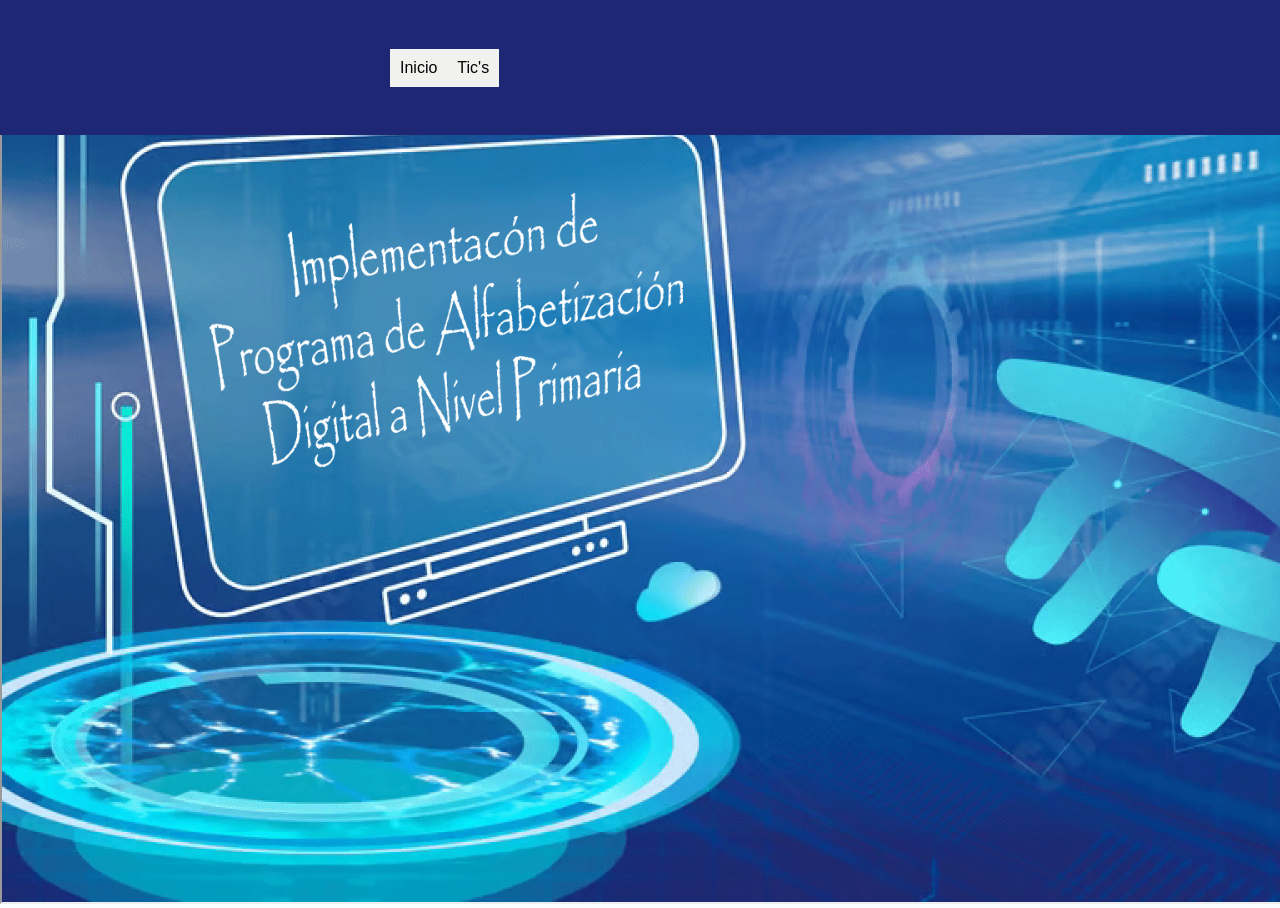
<file: index.html>
<!DOCTYPE html>
<html lang="en">
<head>
    <meta charset="UTF-8">
    <meta name="viewport" content="width=device-width, initial-scale=1.0">
    <title>Document</title>
    <link rel="stylesheet" href="style.css">
    <link rel="preconnect" href="https://fonts.googleapis.com">
<link rel="preconnect" href="https://fonts.gstatic.com" crossorigin>
<link href="https://fonts.googleapis.com/css2?family=Caveat:wght@400..700&display=swap" rel="stylesheet">







</head>
<body>
   <header>
   
    
<div id="nave">
    
   <ul>
      <li><a href="info.html" target="conte">Inicio</a></li>
     
      <li><a href="inicio.html" target="conte">Tic's</a>

        <ul>
            <li><a href="hardware.html" target="conte"> Hardware</a>
                <ul>
                   

                </ul>
          </li>
            <li><a href="software.html" target="conte">Software</a>
                <ul>
             <li><a href="clasi.html" target="conte">Clasificación</a></li>
                </ul>
            </li>
            
              <ul>
                  <li><a href=""></a></li>
                  <li><a href=""></a></li>
              </ul>
          </li>
          <li><a href="">La ofimatica</a>
              <ul>
                <li><a href="">Word</a>
                <ul>
                    <li><a href="word.html" target="conte">Contenido</a></li>
                    <li><a href="wact.html"target="conte">Actividad 1</a></li>
                    <li><a href="act2.html"target="conte">Actividad 2</a></li>
                </ul>
                </li>
                <li><a href="">Power Point</a>
                <ul>
                    <li><a href="poewe.html"target="conte">Contenido</a></li>
                    <li><a href="pacti.html" target="conte">Actividad 1</a></li>
                    <li><a href="act2p.html"target="conte">Actividad 2</a></li>
                </ul>
              
                </li>
                
              </ul>
          </li>
        </ul>
    



</ul>
</div>







</header>
 
<iframe class="diferenciador" src="info.html" name="conte"></iframe>

</body>
</html>
</file>
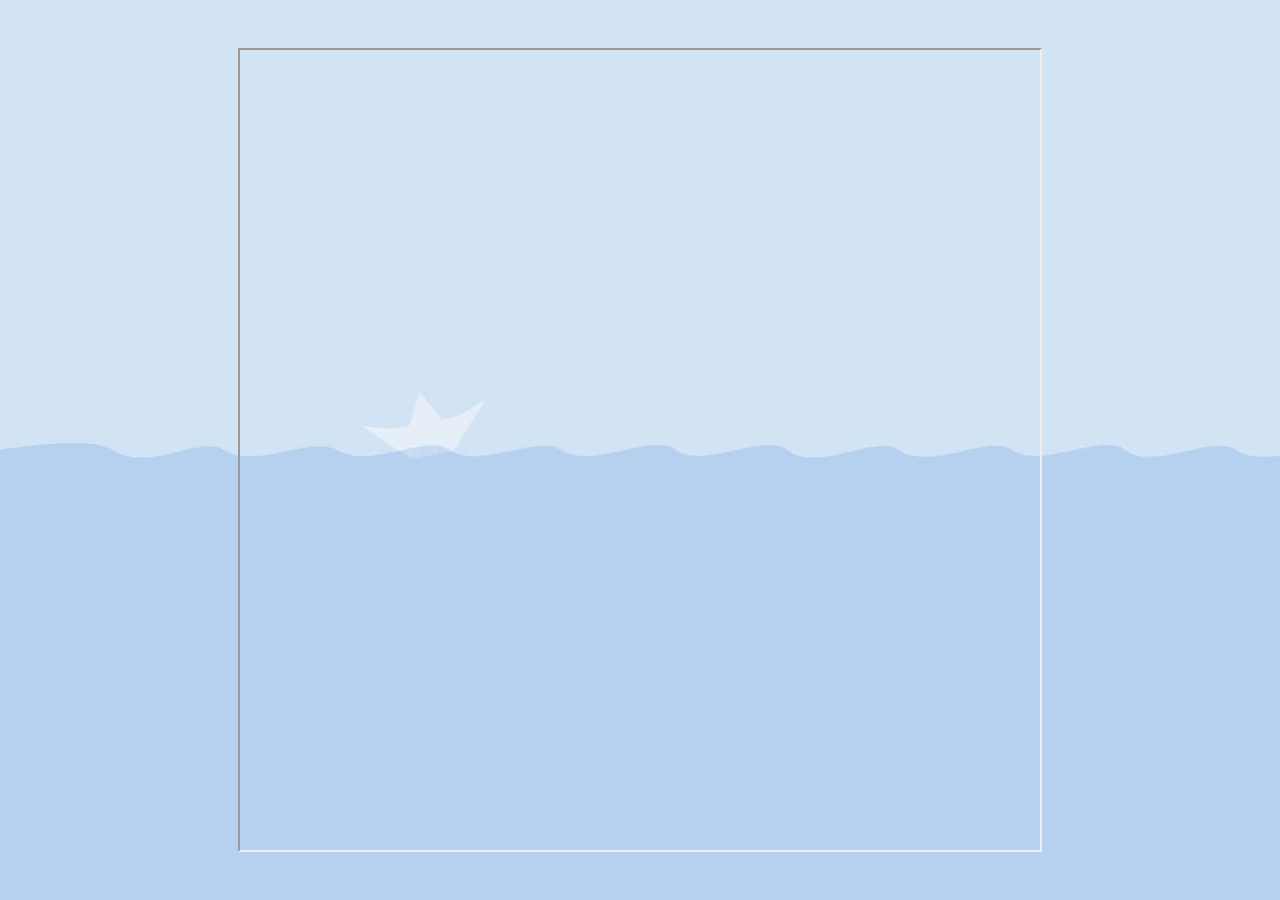
<file: act2.html>
<!DOCTYPE html>
<html lang="en">
<head>
    <meta charset="UTF-8">
    <meta name="viewport" content="width=device-width, initial-scale=1.0">
    <title>Document</title>
      <link rel="stylesheet" href="style.css">
</head>
<body class="rojo">
     <iframe src="https://docs.google.com/document/d/e/2PACX-1vS0Bcs7-ZZovWyjrK8ysfkC1aVosnG9SMJXoWRtauHa0tWlvYfZD3oHLkxBIfqLWl5eLH-TRluPzCmy/pub?embedded=true" width="800vh" height="800vh"></iframe>
</body>
</body>
</html>
</file>
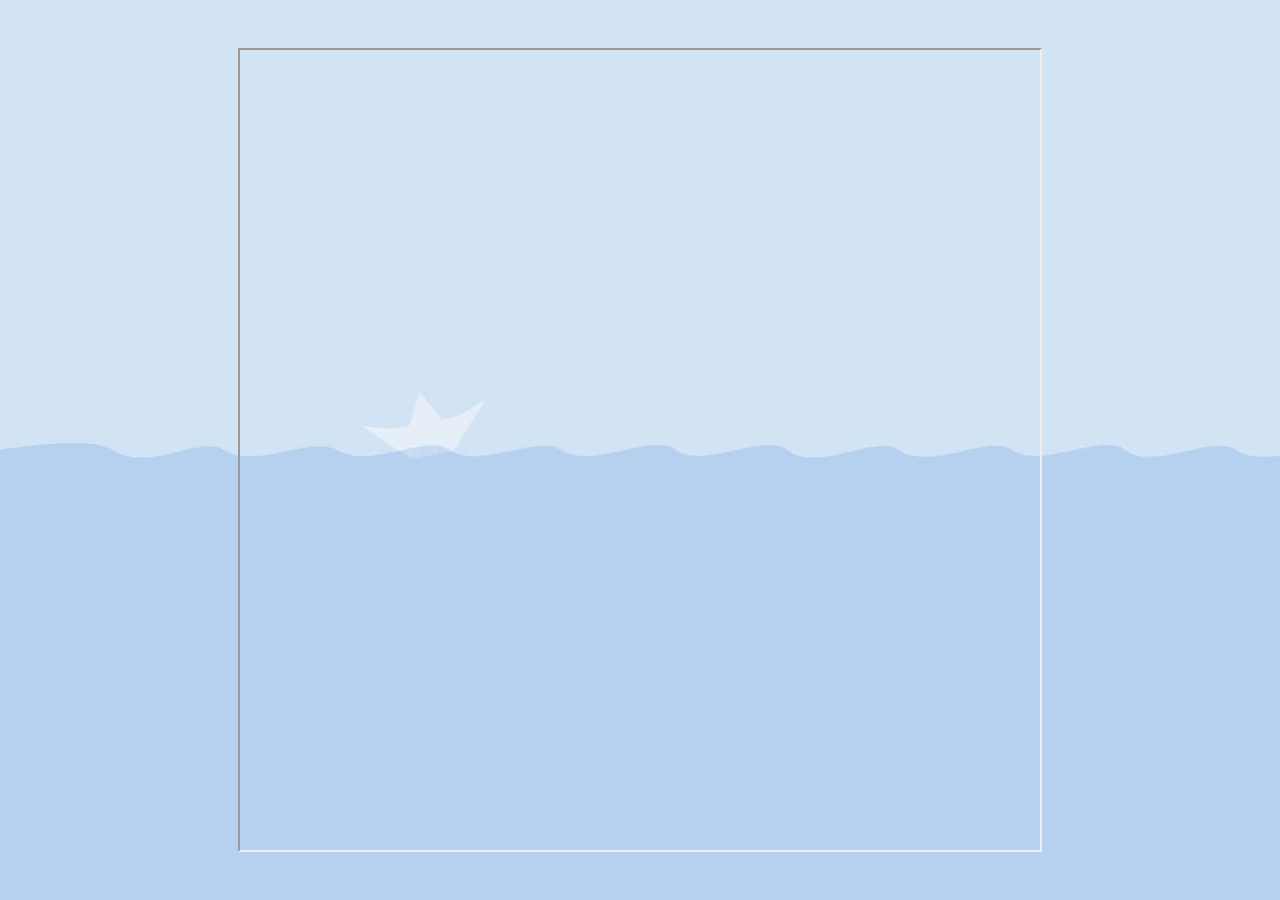
<file: act2p.html>
<!DOCTYPE html>
<html lang="en">
<head>
    <meta charset="UTF-8">
    <meta name="viewport" content="width=device-width, initial-scale=1.0">
    <title>Document</title>
      <link rel="stylesheet" href="style.css">
</head>
<body  class="rojo">
  <iframe src="https://docs.google.com/document/d/e/2PACX-1vQGHlEONCCl0O4vgt0DKa0AxizNUYEvNt3xGdm6Fjs9GucRk1iZOQLGOylypUCG94_Z3yYV5YvyT4ez/pub?embedded=true" width="800vh" height="800vh"></iframe>
</body>
</html>
</file>
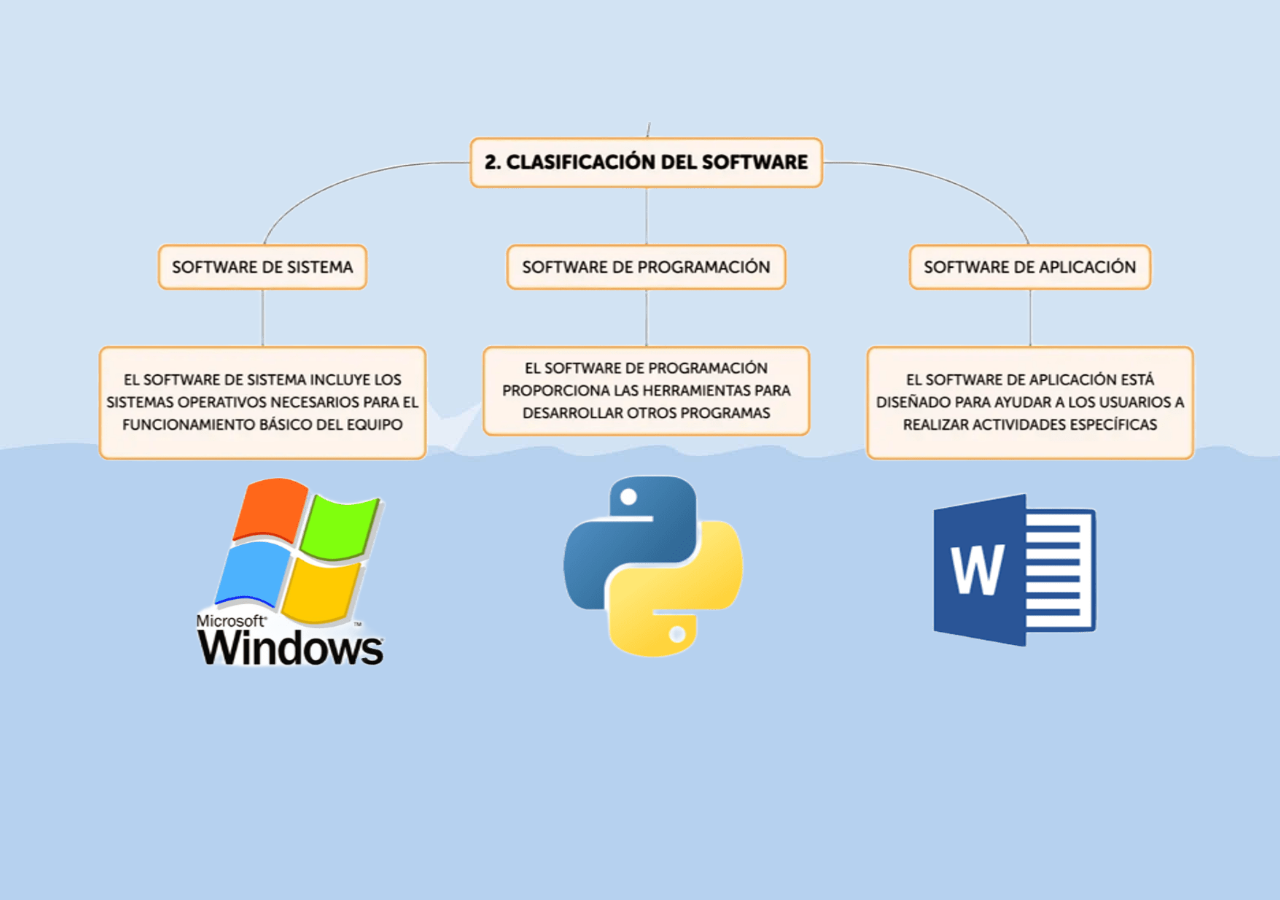
<file: clasi.html>
<!DOCTYPE html>
<html lang="en">
<head>
    <meta charset="UTF-8">
    <meta name="viewport" content="width=device-width, initial-scale=1.0">
    <title>Document</title>
     <link rel="stylesheet" href="style.css">
</head>
</head>
<body class="rojo">
    
<table>
<tr>
<td align="center" > <img src="cable3.png"  width="1400px" heigth="500px" ></td>
</tr>








</table>

</body>
</html>
</file>
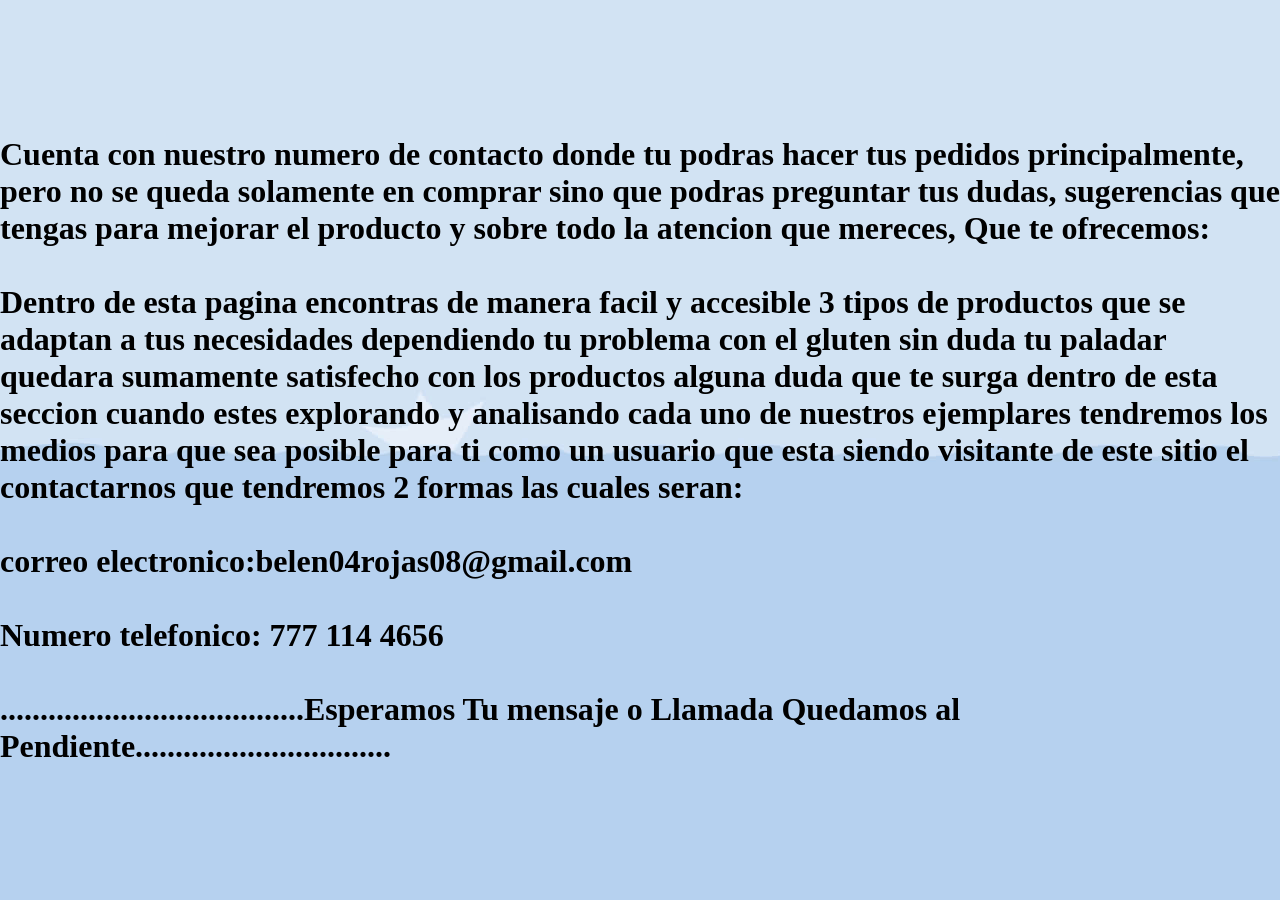
<file: contactanos.html>
<!DOCTYPE html>
<html lang="en">
<head>
    <meta charset="UTF-8">
    <meta name="viewport" content="width=device-width, initial-scale=1.0">
    <title>Document</title>
    <link rel="stylesheet" href="style.css">
</head>
<body class="rojo">
    <h1 aling="center"> Cuenta con nuestro numero de contacto donde tu podras hacer tus pedidos principalmente, pero no se queda solamente en comprar sino que podras preguntar tus dudas, sugerencias que tengas para mejorar el producto y sobre todo la atencion que mereces, Que te ofrecemos:<br><br>Dentro de esta pagina encontras de manera facil y accesible 3 tipos de productos que se adaptan a tus necesidades dependiendo tu problema con el gluten sin duda tu paladar quedara sumamente satisfecho con los productos
    alguna duda que te surga dentro de esta seccion cuando estes explorando y analisando cada uno de nuestros ejemplares tendremos los medios para que sea posible para ti como un usuario que esta siendo visitante de este sitio el contactarnos que tendremos 2 formas las cuales seran:<br><br>correo electronico:belen04rojas08@gmail.com<br><br>Numero telefonico: 777 114 4656<br><br>......................................Esperamos Tu mensaje o Llamada Quedamos al Pendiente................................</h1>

</body>
</html>
</file>
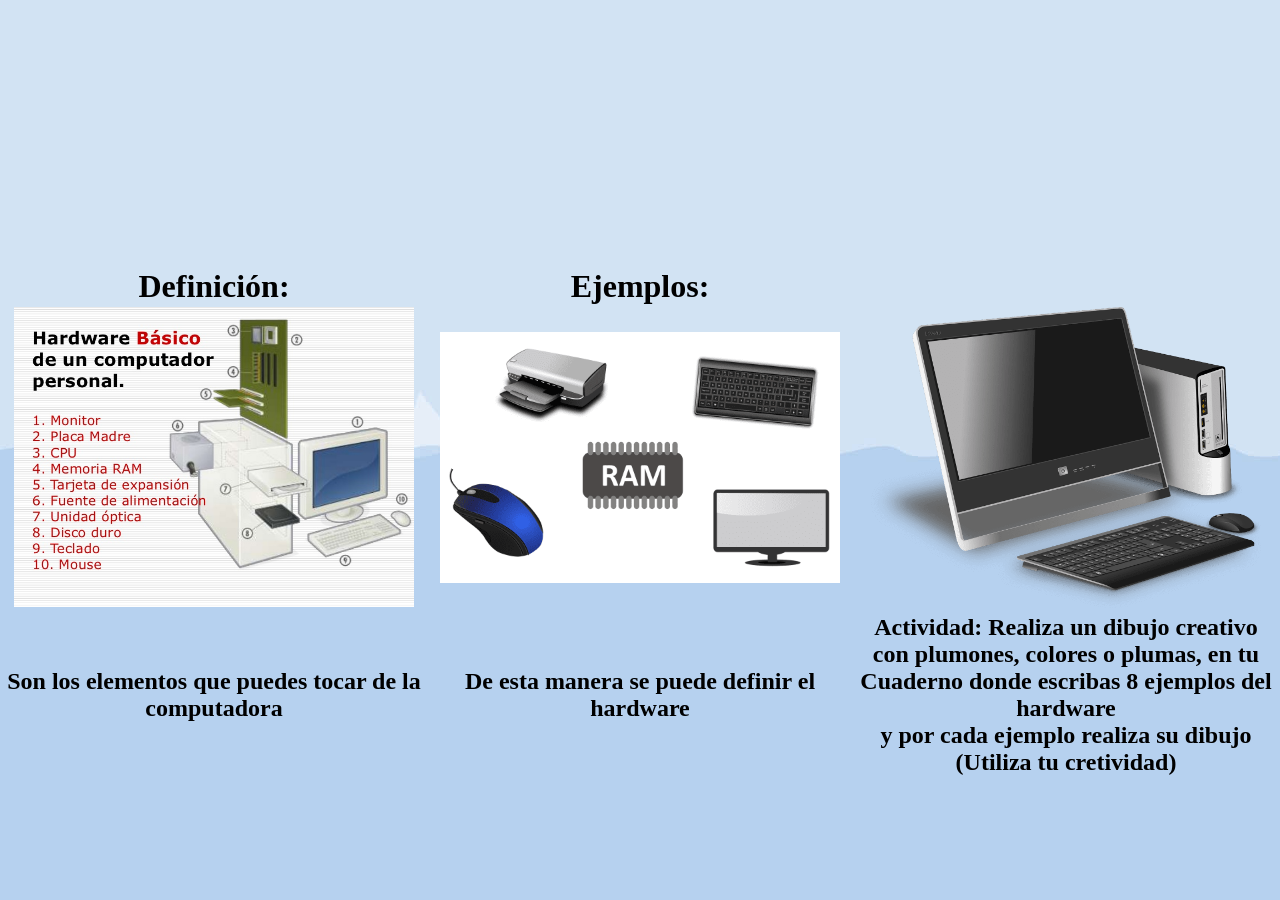
<file: hardware.html>
<!DOCTYPE html>
<html lang="en">
<head>
    <meta charset="UTF-8">
    <meta name="viewport" content="width=device-width, initial-scale=1.0">
    <title>Document</title>
    <link rel="stylesheet" href="style.css">
</head>

<body class="rojo">
<h1> </h1>
<div>
   <br><br><br><br><br><br><br><br>
<table>
  <tr align="center">
<td width="10%"> <h1> Definición:</h1></td>

<td width="10%"> <h1> Ejemplos:</h1></td>

<td width="10%"> <h1></h1></td>
</tr>
</div>

<tr>
<td align="center" > <img src="basico.png"  width="400px" heigth="400px" ></td>

<td align="center"> <img src="pat.png"  width=400px" heigth="400px"></td>

<td align="center"> <img src="elem.png" width="400px" heigth="400px"></td>




<tr> <td align="center"><h2> Son los elementos que puedes tocar de la computadora</h2></td>
 <td align="center"><h2>De esta manera se puede definir el hardware</h2></td>
 <td align="center"><h2>Actividad: Realiza un dibujo creativo con plumones, colores o plumas, en tu Cuaderno donde escribas 8 ejemplos del hardware<br> y por cada ejemplo realiza su dibujo<br>(Utiliza tu cretividad)</h2> </td></tr

>
</table>







    
    
</body>
</html>
</file>
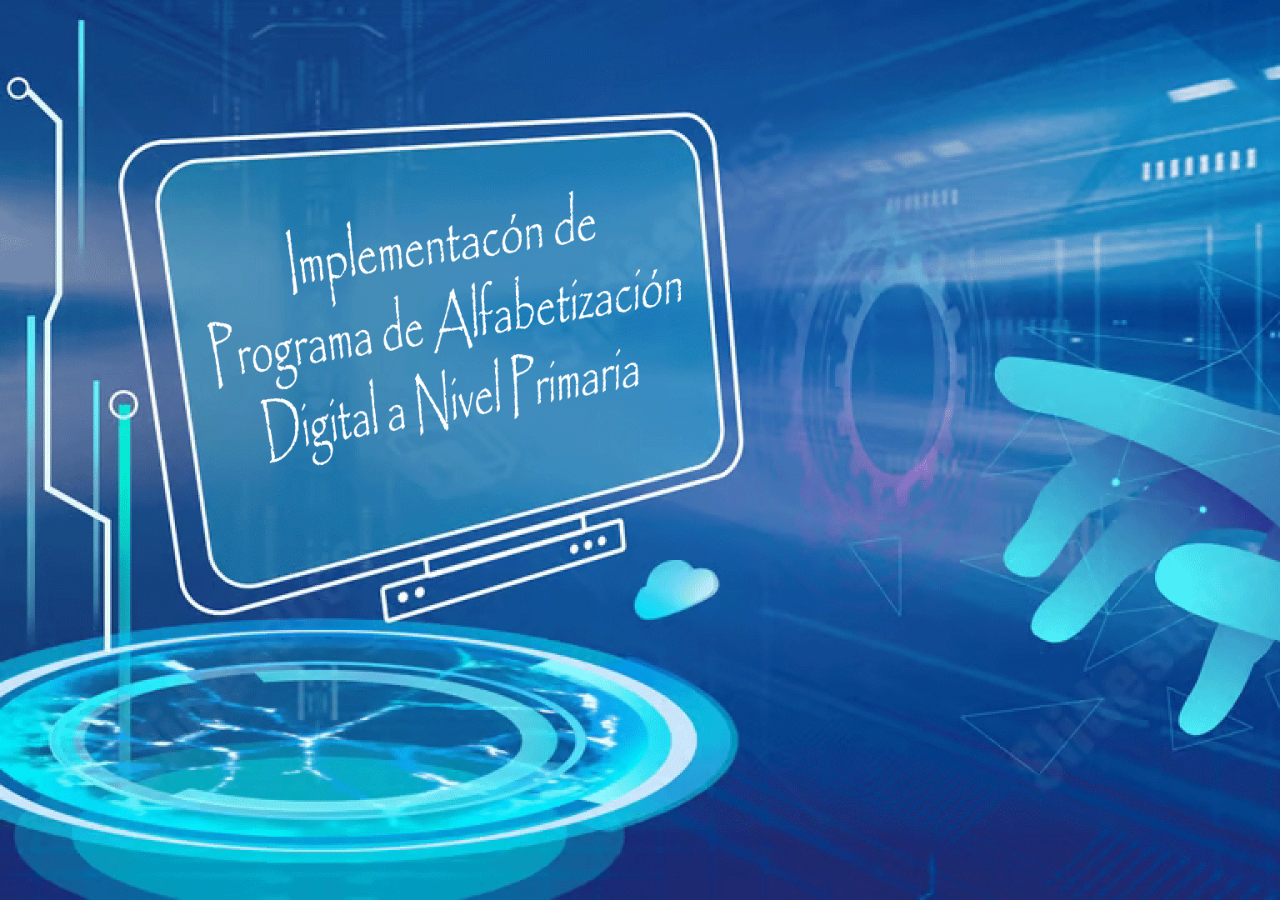
<file: info.html>
<!DOCTYPE html>
<html lang="en">
<head>
    <meta charset="UTF-8">
    <meta name="viewport" content="width=device-width, initial-scale=1.0">
    <title>Document</title>
    <link rel="stylesheet" href="style.css">
</head>
<body class="fondo">

  <h1> </h1>

    
</body>
</html>
</file>
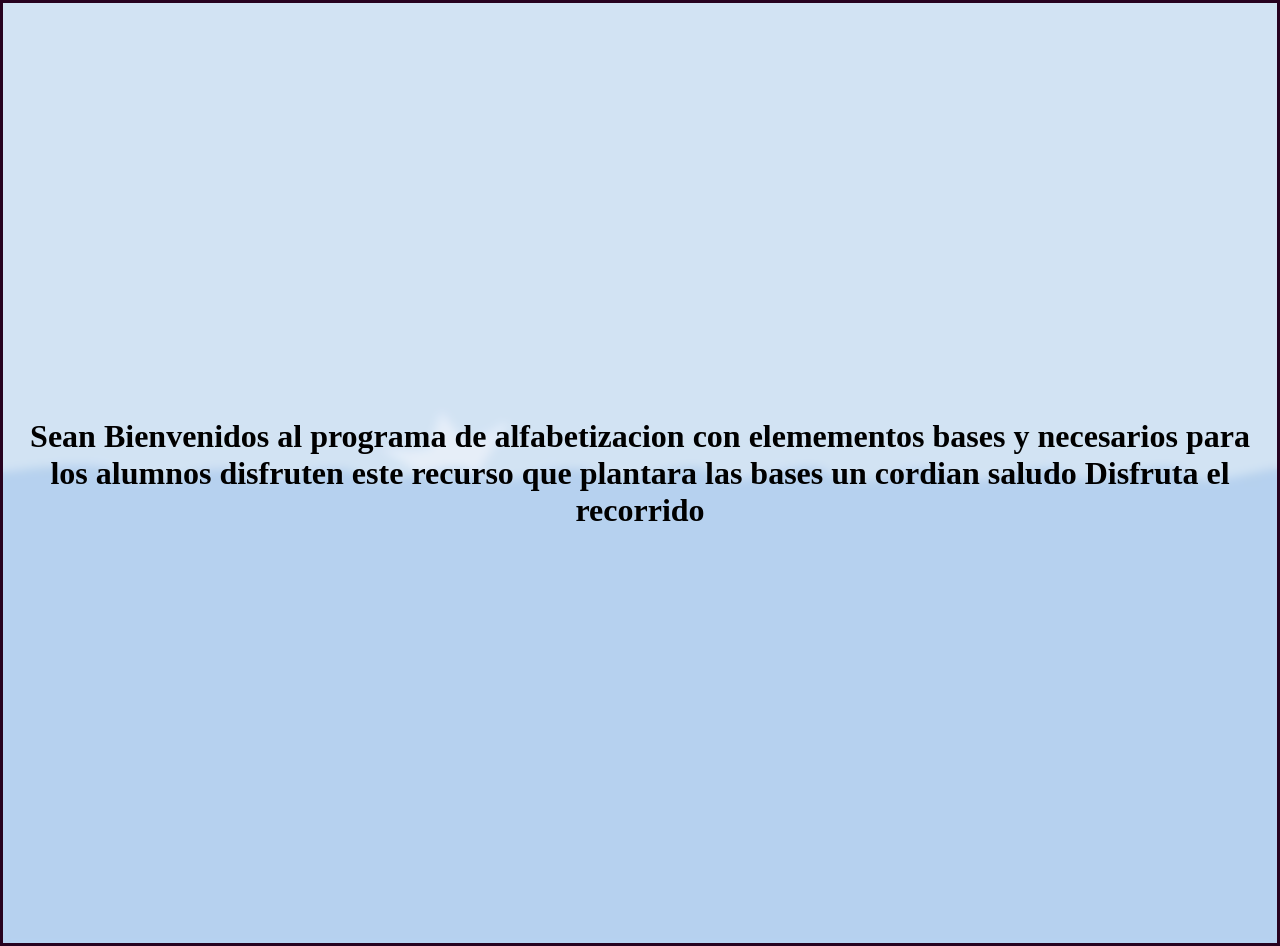
<file: inicio.html>
<!DOCTYPE html>
<html lang="en">
<head>
    <meta charset="UTF-8">
    <meta name="viewport" content="width=device-width, initial-scale=1.0">
    <title>Document</title>
    <link rel="stylesheet" href="style.css">
</head>
<body class="pro">
 <h1> Sean Bienvenidos al programa de alfabetizacion con elemementos bases y necesarios para los alumnos disfruten este recurso que plantara las bases un cordian saludo Disfruta el recorrido</h1> <br>
 <br><br> 

   
</body>
</html>
</file>
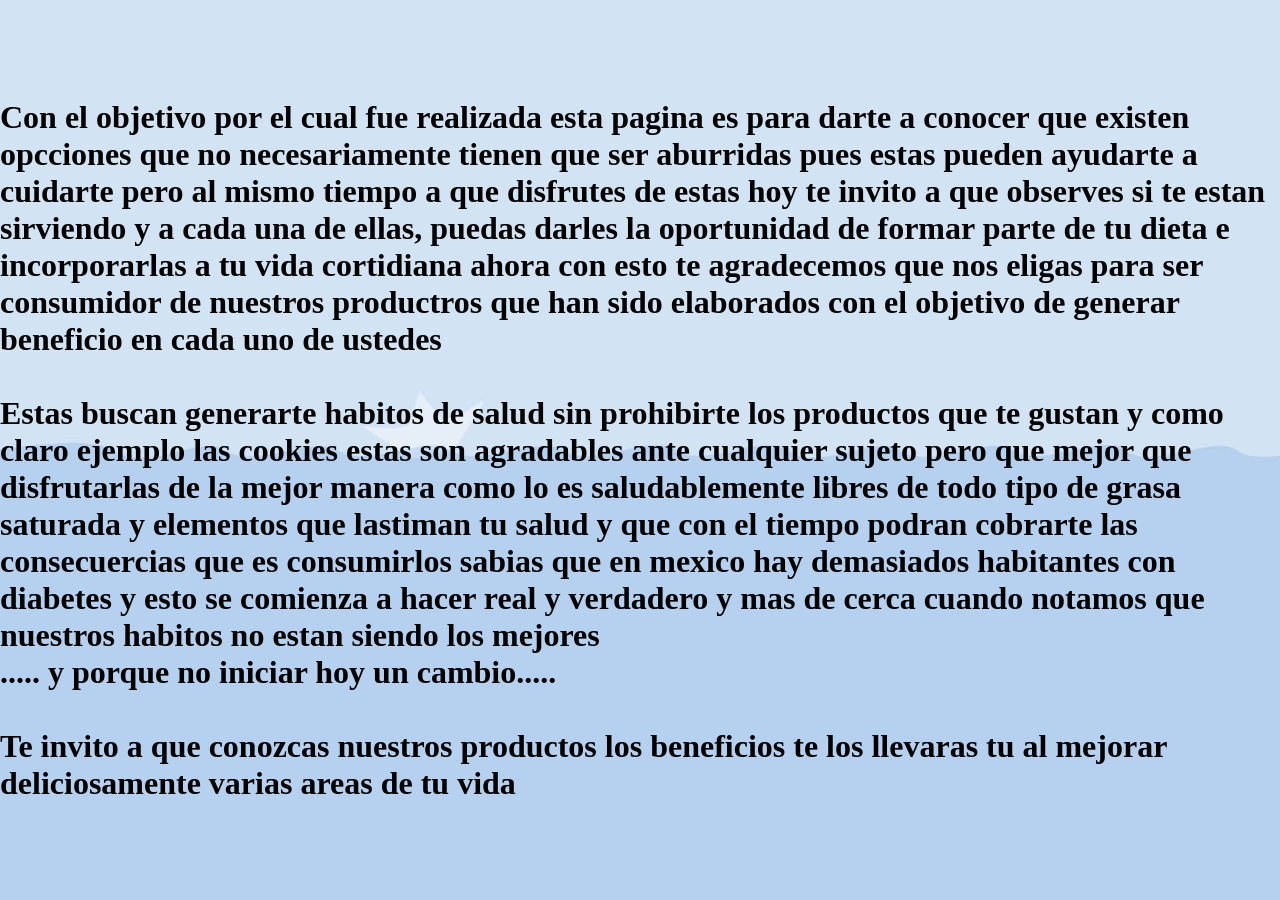
<file: objetivos.html>
<!DOCTYPE html>
<html lang="en">
<head>
    <meta charset="UTF-8">
    <meta name="viewport" content="width=device-width, initial-scale=1.0">
    <title>Document</title>
    <link rel="stylesheet" href="style.css">
</head>
<body class="rojo">
 <h1>Con el objetivo por el cual fue realizada esta pagina es para darte a conocer que existen opcciones que no necesariamente tienen que ser aburridas pues estas pueden ayudarte a cuidarte pero al mismo tiempo a que disfrutes de estas hoy te invito a que observes si te estan sirviendo y a cada una de ellas, puedas darles la oportunidad de formar parte de tu dieta e incorporarlas a tu vida cortidiana ahora con esto te agradecemos que nos eligas para ser consumidor de nuestros productros que han sido elaborados con el objetivo de generar beneficio en cada uno de ustedes<br><br> Estas buscan generarte habitos de salud sin prohibirte los productos que te gustan y como claro ejemplo las cookies estas son agradables ante cualquier sujeto pero que mejor que disfrutarlas de la mejor manera como lo es saludablemente libres de todo tipo de grasa saturada y elementos que lastiman tu salud y que con el tiempo podran cobrarte las consecuercias que es consumirlos sabias que en mexico hay demasiados habitantes con diabetes y esto se comienza a hacer real y verdadero y mas de cerca cuando notamos que nuestros habitos no estan siendo los mejores<br>..... y porque no iniciar hoy un cambio.....<br><br> Te invito a que conozcas nuestros productos los beneficios te los llevaras tu al mejorar deliciosamente varias areas de tu vida</h1>







</body>
</html>
</file>
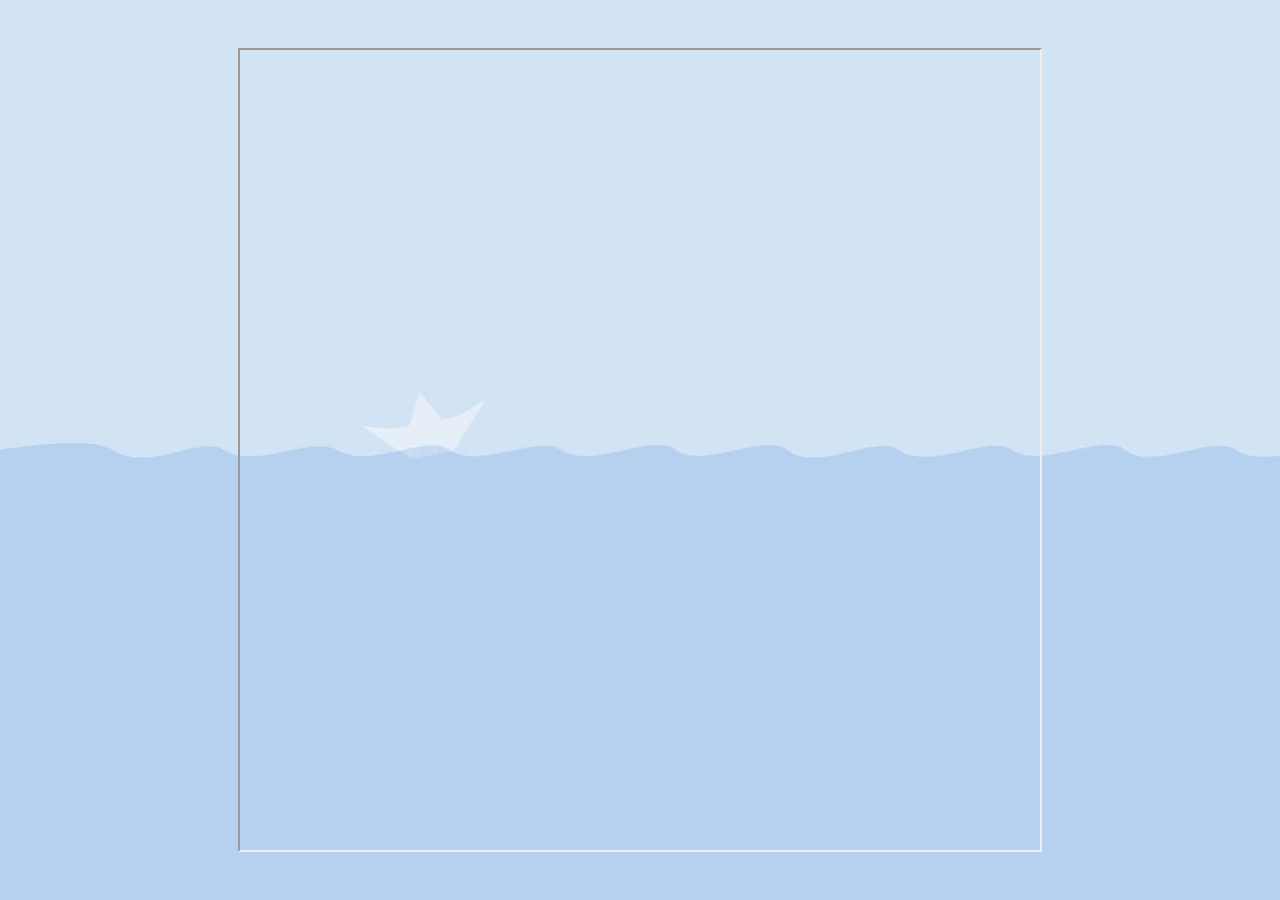
<file: pacti.html>
<!DOCTYPE html>
<html lang="en">
<head>
    <meta charset="UTF-8">
    <meta name="viewport" content="width=device-width, initial-scale=1.0">
    <title>Document</title>
    <link rel="stylesheet" href="style.css">
</head>
<body class="rojo">
    




<iframe src="https://docs.google.com/document/d/e/2PACX-1vTbOETKJJIizEcxQf48GQatyOu6qYlkj4yQ2lFfi6wtWg_J51b2Kx9iNyghT9cyyuL-GnTvdhF8VfLh/pub?embedded=true" width="800vh" height="800vh"></iframe>

</body>
</html>
</file>
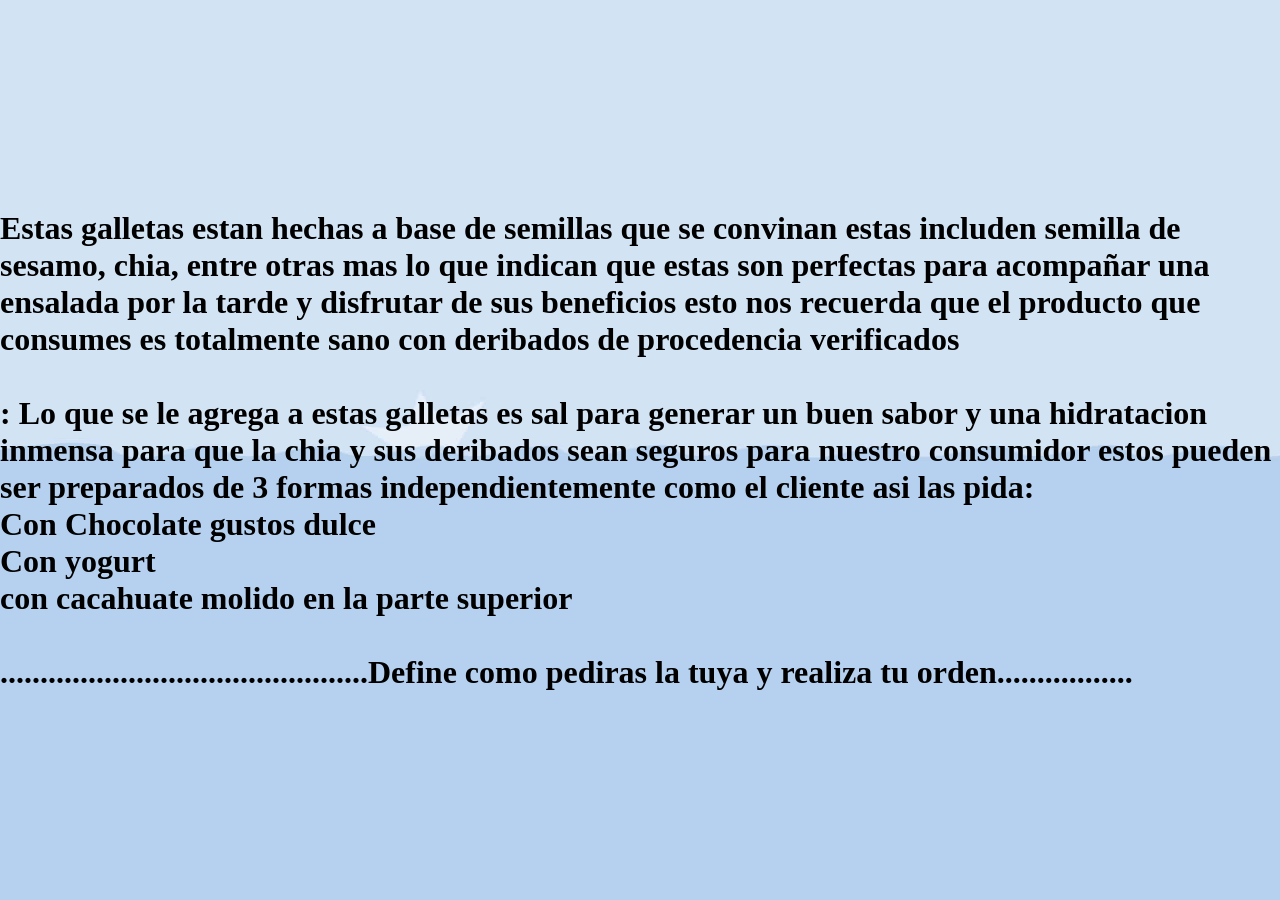
<file: semillas.html>
<!DOCTYPE html>
<html lang="en">
<head>
    <meta charset="UTF-8">
    <meta name="viewport" content="width=device-width, initial-scale=1.0">
    <title>Document</title>
    <link rel="stylesheet" href="style.css">
</head>
<body class="rojo">
   <h1> Estas galletas estan hechas a base de semillas que se convinan estas includen semilla de sesamo, chia, entre otras mas lo que indican que estas son perfectas para acompañar una ensalada por la tarde y disfrutar de sus beneficios esto nos recuerda que el producto que consumes es totalmente sano con deribados de procedencia verificados<br><br>: Lo que se le agrega a estas galletas es sal para generar un buen sabor y una hidratacion inmensa para que la chia y sus deribados sean seguros para nuestro consumidor estos pueden ser preparados de 3 formas independientemente como el cliente asi las pida: <br> Con Chocolate gustos dulce<br> Con yogurt<br> con cacahuate molido en la parte superior <br> <br>..............................................Define como pediras la tuya y realiza tu orden.................</h1>
</body>
</html>
</file>
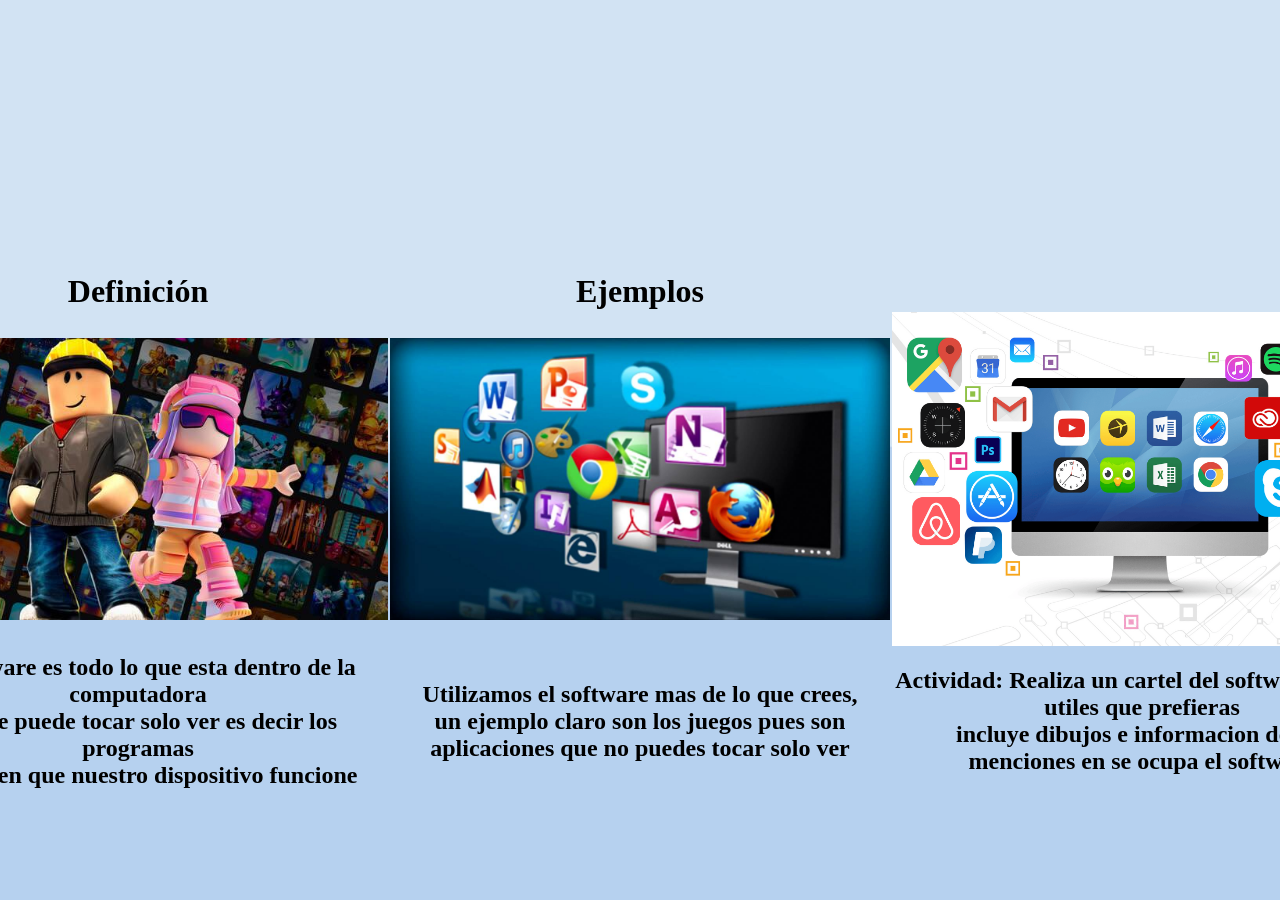
<file: software.html>
<!DOCTYPE html>
<html lang="en">
<head>
    <meta charset="UTF-8">
    <meta name="viewport" content="width=device-width, initial-scale=1.0">
    <title>Document</title>
    <link rel="stylesheet" href="style.css">
</head>
<body class="rojo">
    <h1></h1>
<div>
   <br><br><br><br><br><br><br><br>
<table>
  <tr align="center">
<td width="10%"> <h1> Definición</h1></td>

<td width="10%"> <h1> Ejemplos</h1></td>

<td width="10%"> <h1> </h1></td>
</tr>
</div>

<tr>
<td align="center"> <img src="juegos.png"  width="500px" heigth="400px"></td>

<td align="center"> <img src="jjj.png"  width="500px" heigth="400px"></td>

<td align="center"> <img src="kii.png" width="500px" heigth="400px"></td>



<tr ></h1></tr>> <td align="center"> <h2>El software es todo lo que esta dentro de la computadora <br>y no se puede tocar solo ver es decir los programas<br> que hacen que nuestro dispositivo funcione </h2></td>
 <td align="center"><h2> Utilizamos el software mas de lo que crees, <br>un ejemplo claro son los juegos pues son aplicaciones que no puedes tocar solo ver</h2></td>
 <td align="center"><h2> Actividad: Realiza un cartel del software con los utiles que prefieras<br> incluye dibujos e informacion donde<br> menciones en se ocupa el software </h2>  </td></tr

>
</table>


</body>

</html>
</file>
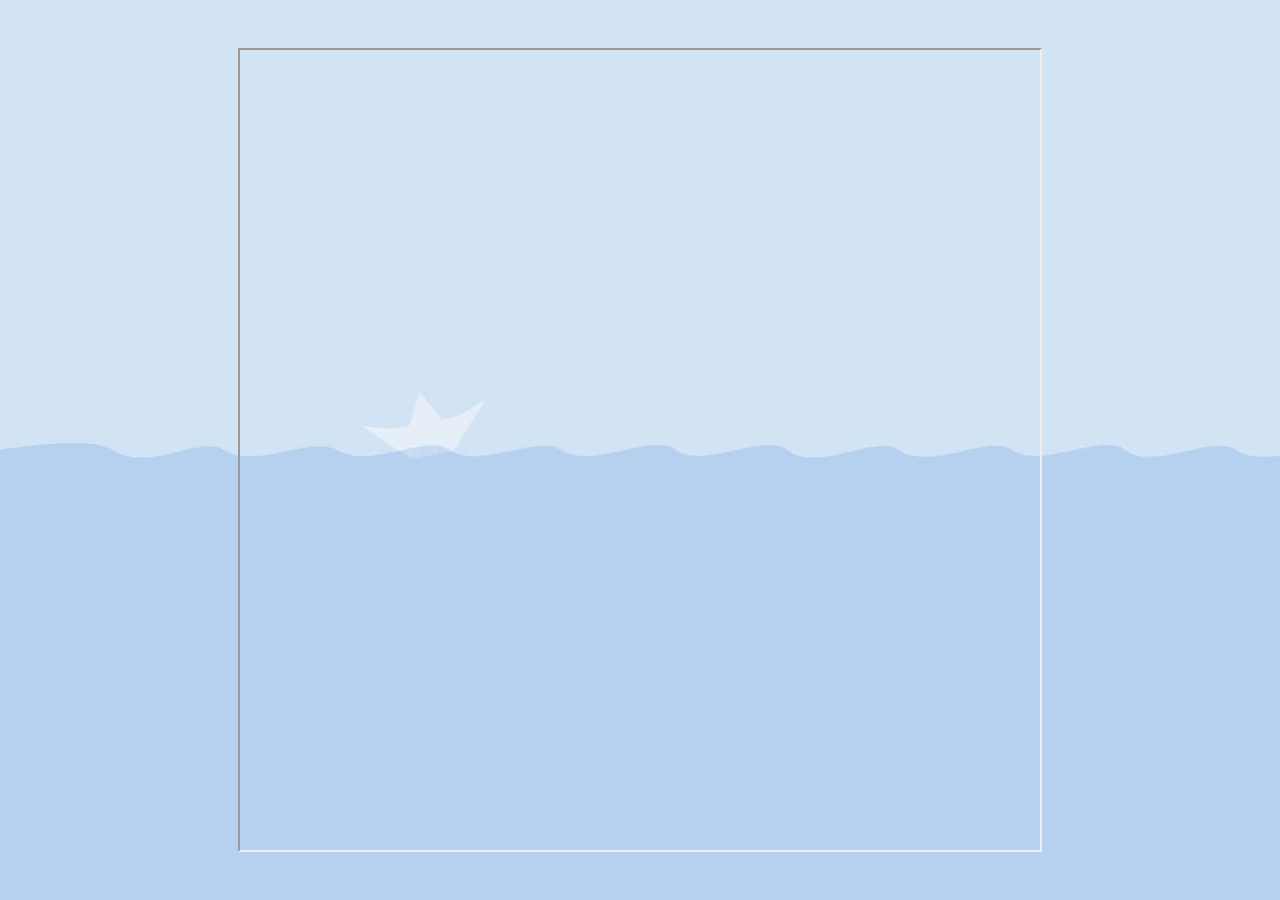
<file: wact.html>
<!DOCTYPE html>
<html lang="en">
<head>
    <meta charset="UTF-8">
    <meta name="viewport" content="width=device-width, initial-scale=1.0">
    <title>Document</title>
    <link rel="stylesheet" href="style.css">
</head>
<body class="rojo">
   

<iframe src="https://docs.google.com/document/d/e/2PACX-1vRge7RsYZAICvyFLwHDkg7A3SJSaaQZ0cAACCegcFQZKpSv36Kq9fkskW1KQBAz0c605rEleRvcvLRM/pub?embedded=true" width="800vh" height="800vh"></iframe>



</body>
</html>
</file>
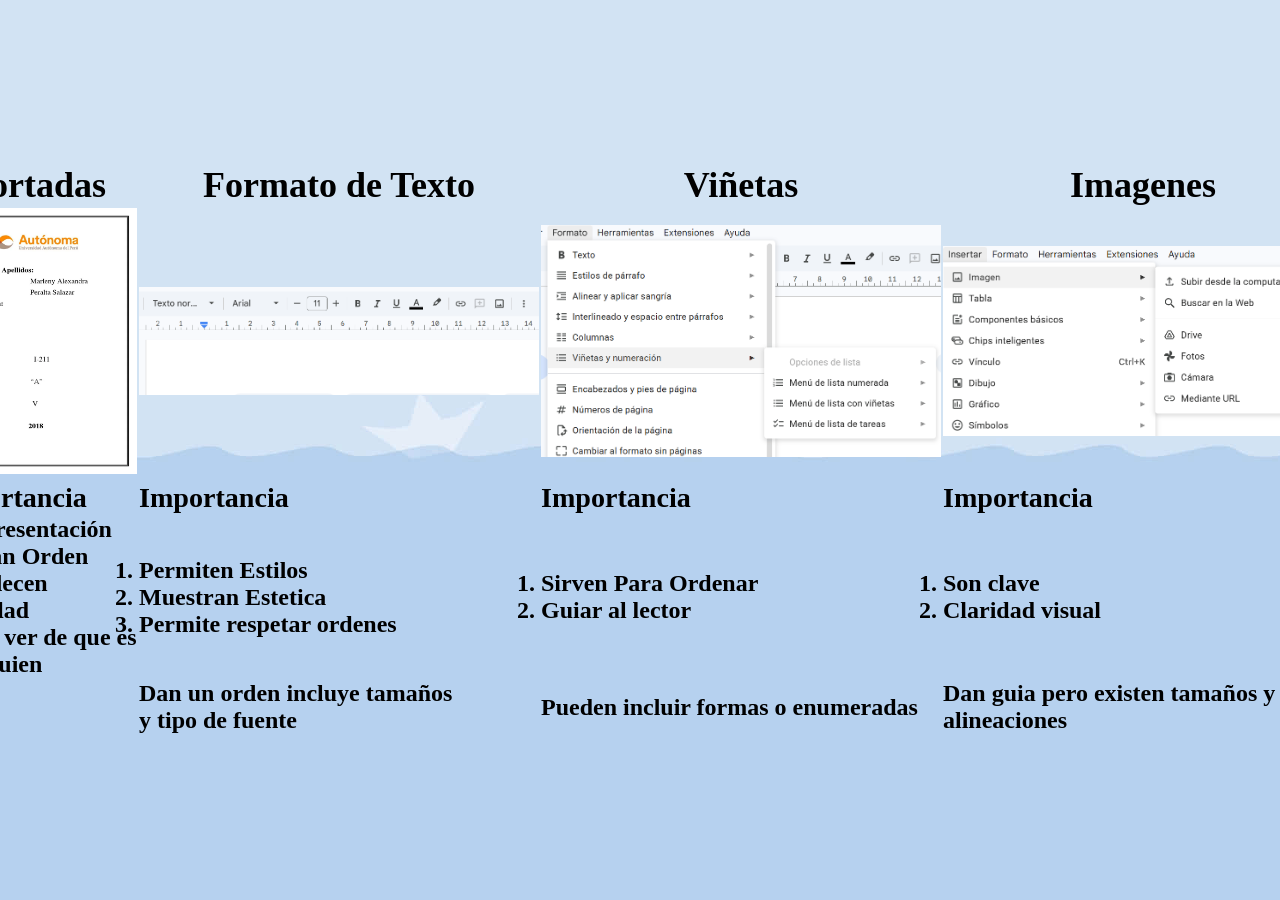
<file: word.html>
<!DOCTYPE html>
<html lang="en">
<head>
    <meta charset="UTF-8">
    <meta name="viewport" content="width=device-width, initial-scale=1.0">
    <title>Document</title>
    <link rel="stylesheet" href="style.css">
</head>
<body class="rojo">
    <tr>
<td width="70%"><h2></h></td>
</table>

<table  borde="1"width="100%">
       

<tr>

 <th width="29%"><h2 >Portadas</h2> </th>
 <th width="29%"><h2 > Formato de Texto </h2> </th>
 <th width="29%"><h2>Viñetas</h2></th>
 <th width="29%"><h2>Imagenes</h2></th>
</tr>
<tr>
<td><img src="porta.png" width="200px" heigth="400px"> </td>
<td><img src="texto.png" width="400px" heigth="400px"></td>
<td><img src="viñetas.png" width="400px" heidth="400px"> </td>
<td><img src="magen.png" width="400px" heidth="400px"></td>
</tr>
<tr>
  <td><h3>Importancia</h3> </td>
  <td> <h3> Importancia</h3></td>
  <td> <h3> Importancia</h3></td>
  <td> <h3> Importancia</h3></td>
</tr>
<tr>
<td>
<ol>
  <li>Son presentación</li>
 <li>Indican Orden</li>
  <li>Establecen Claridad</li>
  <li>Dejan ver de que es<br> y de quien</li>
</ol>
</td>

<td> 
  <ol>
    <li>Permiten Estilos </li>
    <li>Muestran Estetica</li>
    <li>Permite respetar ordenes </li>
  </ol>
</td>

<td>  
<ol>
<li>Sirven Para Ordenar </li>
 <li>Guiar al lector</li>
 
</ol>
</td>

<td> 
  <ol>
    <li>Son clave</li>
    <li>Claridad visual <br></li>
   

  </ol>
</td>


</tr>

<tr>
<td> <br></td>
<td> Dan un orden incluye tamaños <br>y tipo de fuente </td>
<td> Pueden incluir formas o enumeradas<br> </td>
<td> Dan guia pero existen tamaños y alineaciones<br> </td>



</tr>

<tr>
<td><h3>   </h3>    </td>

<td><h3>             </h3>                  </td>

<td> <h3> </h3></td>

<td> <h3>  </h3></td>
</tr>












</table>

























</body>
</html>
</file>
<file: style.css>
*{

    padding: 0px;
    margin: 0px;
}


#nave{
    margin: auto;
    width: 500px;
    font-family: 'Lucida Sans', 'Lucida Sans Regular', 'Lucida Grande', 'Lucida Sans Unicode', Geneva, Verdana, sans-serif;

}
h1
{
color: #772222;
}
ul li{

    list-style: none;
    
}

ul li a{
    text-decoration: none;
background-color: #772222;
color: #030303;
padding: 10px 15px;
display: block;

 background-color: hsl(60, 6%, 94%);
padding: 10px;
}


ul li a:hover{
    background-color: azure;
}

body{
    background-color: rgb(251, 253, 255);
}

ul>li{
    float: left;
    position: relative;
}

 ul li ul li{
    float:none;
 }

 ul li ul{
    display: none;
     position: absolute;
min-width: 140px;
 }

 ul li:hover>ul{
    display: block;
 }

 ul li ul li{

    position: relative;
 }

 ul li ul li ul{
    right: -140px;
    top:0px;
 }




 header{

  background-color: #1e2774;;
  display: flex;
 align-items:center;
 justify-content: space-around;
:vertical header rotate
  transform rotate;
position:absolute;
/*left: 10px;
top: 50px;; */
transform-origin: left top;
width: 100%;
height: 15%;
}



.img{
    width: 200px;
    height: 120px;
}

.diferenciador{
    width:100%; 
    height: 100vh; 
    background-color: rgb(253, 253, 253);
     
}

h1{
   color: black;
font-family: "Caveat", cursive;
  font-optical-sizing: auto;
  font-weight: weight;
  font-style: normal;
font-size: 200%;


}




.fondo{
     
display: flex;
    background: url(uuu.png);
    background-size: cover;

    align-items: center;
    margin: 0% auto;

  text-align: center;
    height: 100vh;

font-family: "Great Vibes", cursive;
  font-weight: 400;
  font-style: normal;


}




   
.pro{ 
   
    display: flex;
    background: url(ks.png);
    background-size: cover;

    align-items: center;
    justify-content: center;
    height: 100vh;
    text-align: center;
padding: 20px;
color: hsl(0, 0%, 100%);
border: 3px solid #27021f;
backdrop-filter: blur(5px);

}

/*
.dulce{

display: flex;
    background: url(.png);
    background-size: cover;
text-align: center;
   padding: 20px;
   border: 3px solid black;
background-filter:blur(5px);



}

.rojo{
     display: flex;
    background: url(ll.png);
    background-size: cover;

    align-items: center;
    justify-content: center;
    height: 100vh;
   
}

.verde{
display: flex;
    background: url(ll.png);
    background-size: cover;

    align-items: center;
    justify-content: center;
    height: 100vh;
   



}

.morado{
display: flex;
    background: url(lo.png);
    background-size: cover;

   
   

}


.lila{
display: flex;
    background: url(.png);
    background-size: cover;
text-align: center;
   padding: 20px;
   border: 3px solid black;






}*/
   .rojo{
     display: flex;
    background: url(ks.png);
    background-size: cover;

    align-items: center;
    justify-content: center;
    height: 100vh;
   
}
</file>
